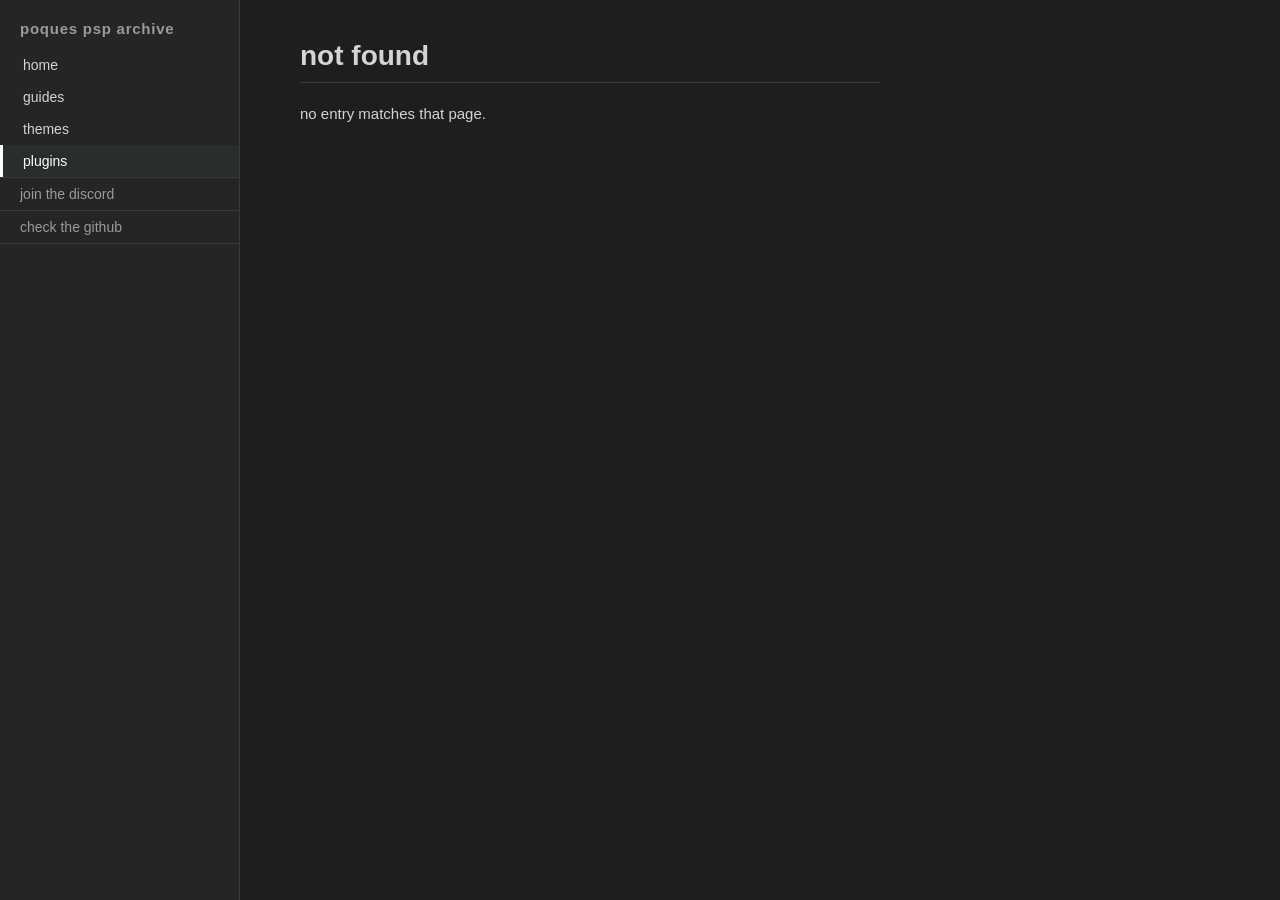
<file: plugin.html>
<!DOCTYPE html>
<html lang="en">
<head>
<meta charset="UTF-8">
<title>Plugin - PSP Wiki</title>
<link rel="stylesheet" href="css/style.css">
</head>
<body data-page="plugins">
  <nav id="sidebar">
    <h1 class="titleandvisits">poques psp archive</h1>
    <ul id="sidebar-nav">
      <li><a href="index.html" data-section="index">home</a></li>
      <li><a href="guide.html" data-section="guides">guides</a></li>
      <li><a href="themes.html" data-section="themes">themes</a></li>
      <li><a href="plugins.html" data-section="plugins">plugins</a></li>
      <a id="sidebar-discord" href="https://discord.gg/4gE6S7Jgd" target="_blank">join the discord</a>
      <a id="sidebar-discord" href="https://github.com/atmo1lost/psparchive" target="_blank">check the github</a>
    </ul>
  </nav>
  <main id="content" style="max-width: 700px;">
    <p>loading...</p>
  </main>

  <script src="js/main.js"></script>
  <script>initDetail("plugins");</script>
</body>
</html>
</file>
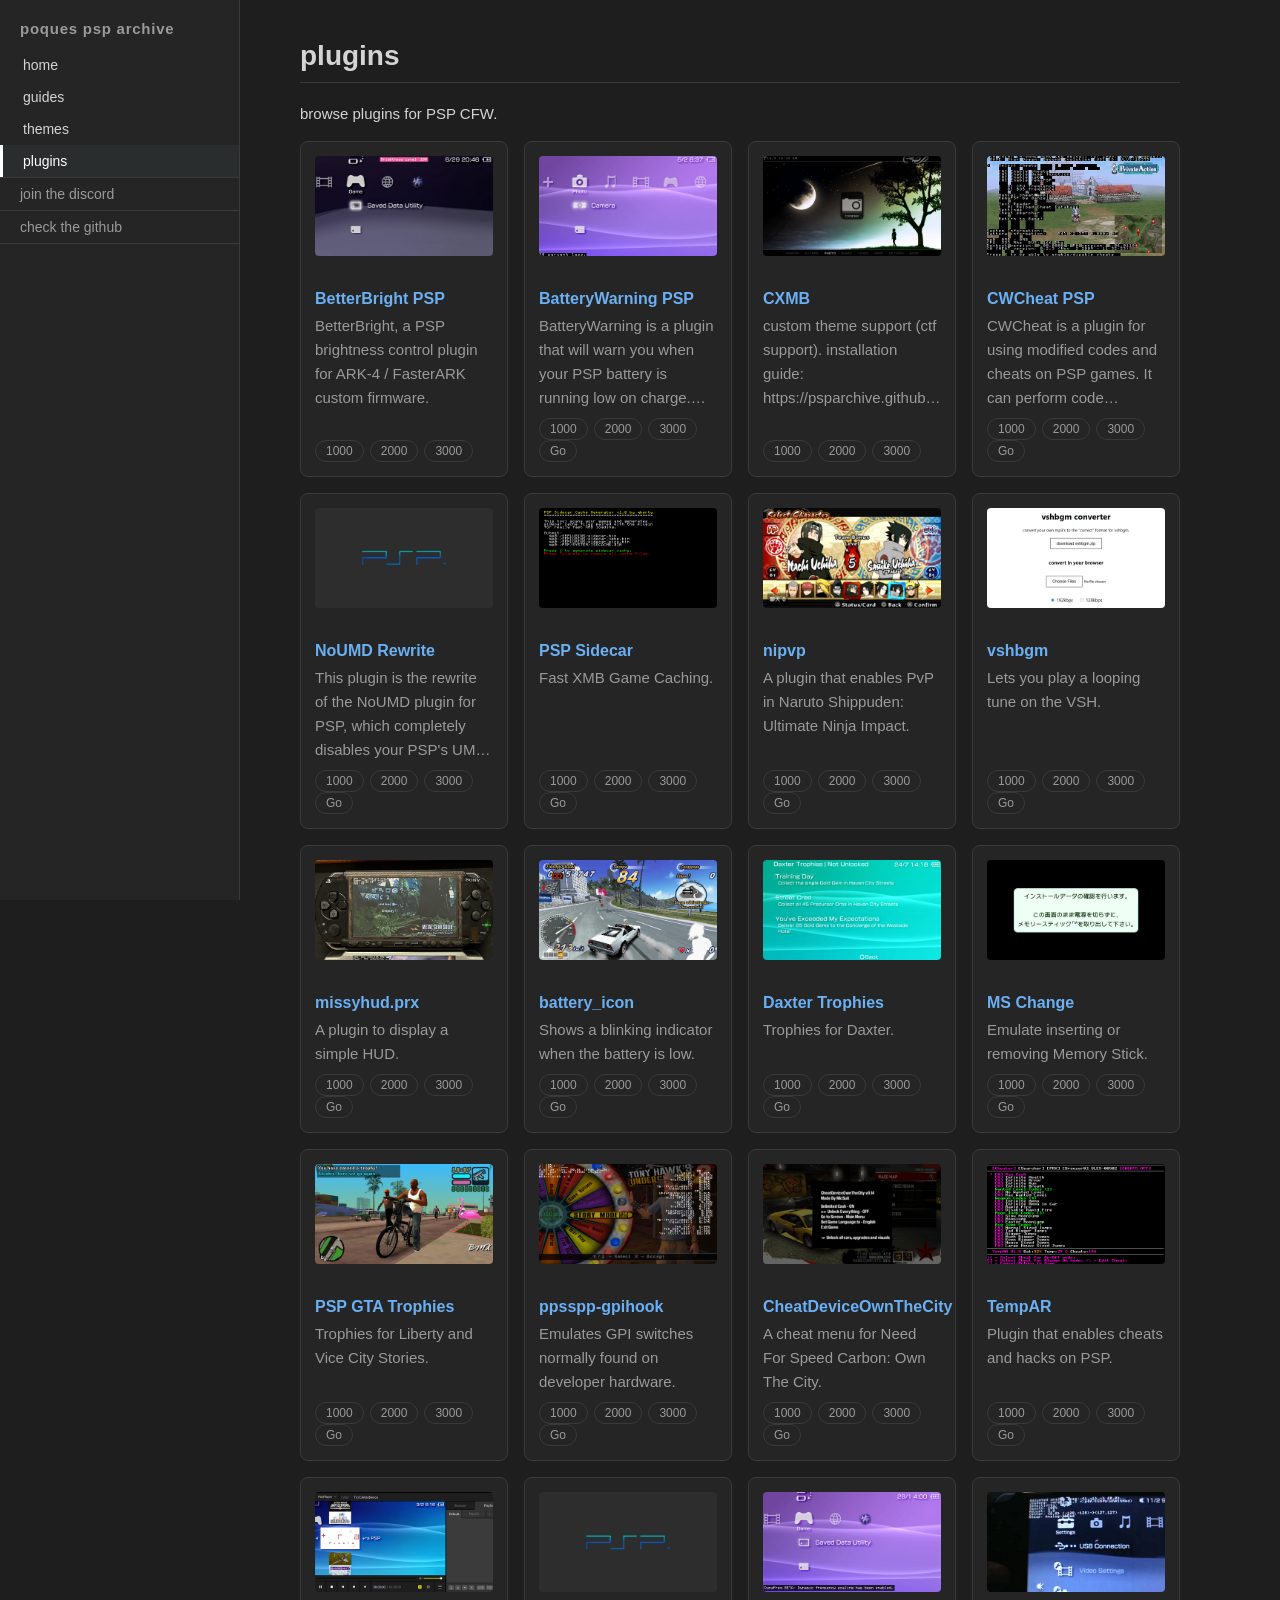
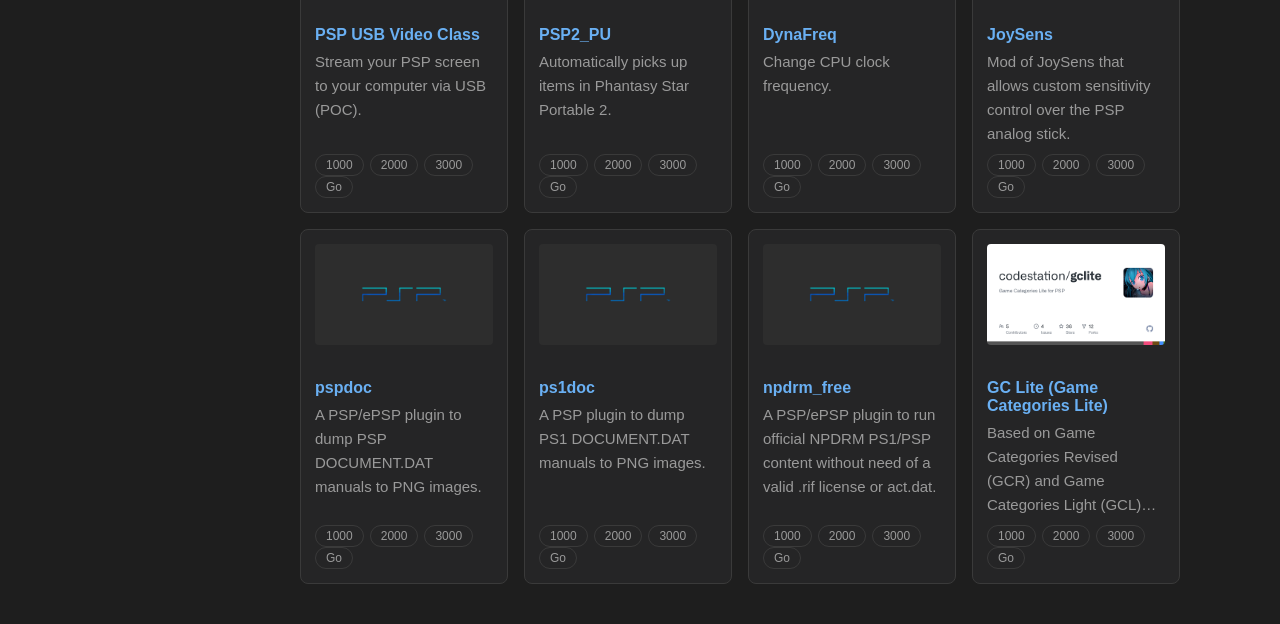
<file: plugins.html>
<!DOCTYPE html>
<html lang="en">
<head>
<meta name="viewport" content="width=device-width, initial-scale=1.0">
<meta charset="UTF-8">
<title>plugins | poques psp archive</title>
<meta name="description" content="poques psp archive is a collection of PSP plugins, themes and guides.">
<meta name="robots" content="index, follow, max-image-preview:large, max-snippet:-1, max-video-preview:-1">
<meta name="theme-color" content="#000000">
<meta name="color-scheme" content="dark light">
<meta name="application-name" content="poques psp archive">
<meta name="referrer" content="strict-origin-when-cross-origin">
<link rel="canonical" href="https://psparchive.pages.dev/">
<meta property="og:type" content="website">
<meta property="og:title" content="plugins - poques psp archive — PSP plugins, themes & guides">
<meta property="og:description" content="browse PSP plugins, themes and guides.">
<meta property="og:url" content="https://psparchive.pages.dev/">
<meta property="og:site_name" content="poques psp archive">
<meta property="og:image" content="https://psparchive.pages.dev/og-image.png">
<meta property="og:image:alt" content="poques psp archive">
<meta name="twitter:card" content="summary_large_image">
<meta name="twitter:title" content="poques psp archive — PSP plugins, themes & guides">
<meta name="twitter:description" content="browse PSP plugins, themes and guides.">
<meta name="twitter:image" content="https://psparchive.pages.dev/og-image.png">
<meta name="twitter:image:alt" content="poques psp archive">
<link rel="icon" href="/favicon.png">
<link rel="apple-touch-icon" href="/apple-touch-icon.png">
<link rel="stylesheet" href="css/style.css">
</head>
<body data-page="plugins">
  <nav id="sidebar">
    <h1 class="titleandvisits">poques psp archive</h1>
    <ul id="sidebar-nav">
      <li><a href="index.html" data-section="index">home</a></li>
      <li><a href="guide.html" data-section="guides">guides</a></li>
      <li><a href="themes.html" data-section="themes">themes</a></li>
      <li><a href="plugins.html" data-section="plugins">plugins</a></li>
      <a id="sidebar-discord" href="https://discord.gg/4gE6S7Jgd" target="_blank">join the discord</a>
      <a id="sidebar-discord" href="https://github.com/atmo1lost/psparchive" target="_blank">check the github</a>
    </ul>
  </nav>
  <main id="content" style="max-width: 1000px;">
    <h1>plugins</h1>
    <p>browse plugins for PSP CFW.</p>
    <div id="grid"></div>
  </main>

  <script src="js/main.js"></script>
  <script>initGrid("plugins");</script>
</body>
</html>
</file>
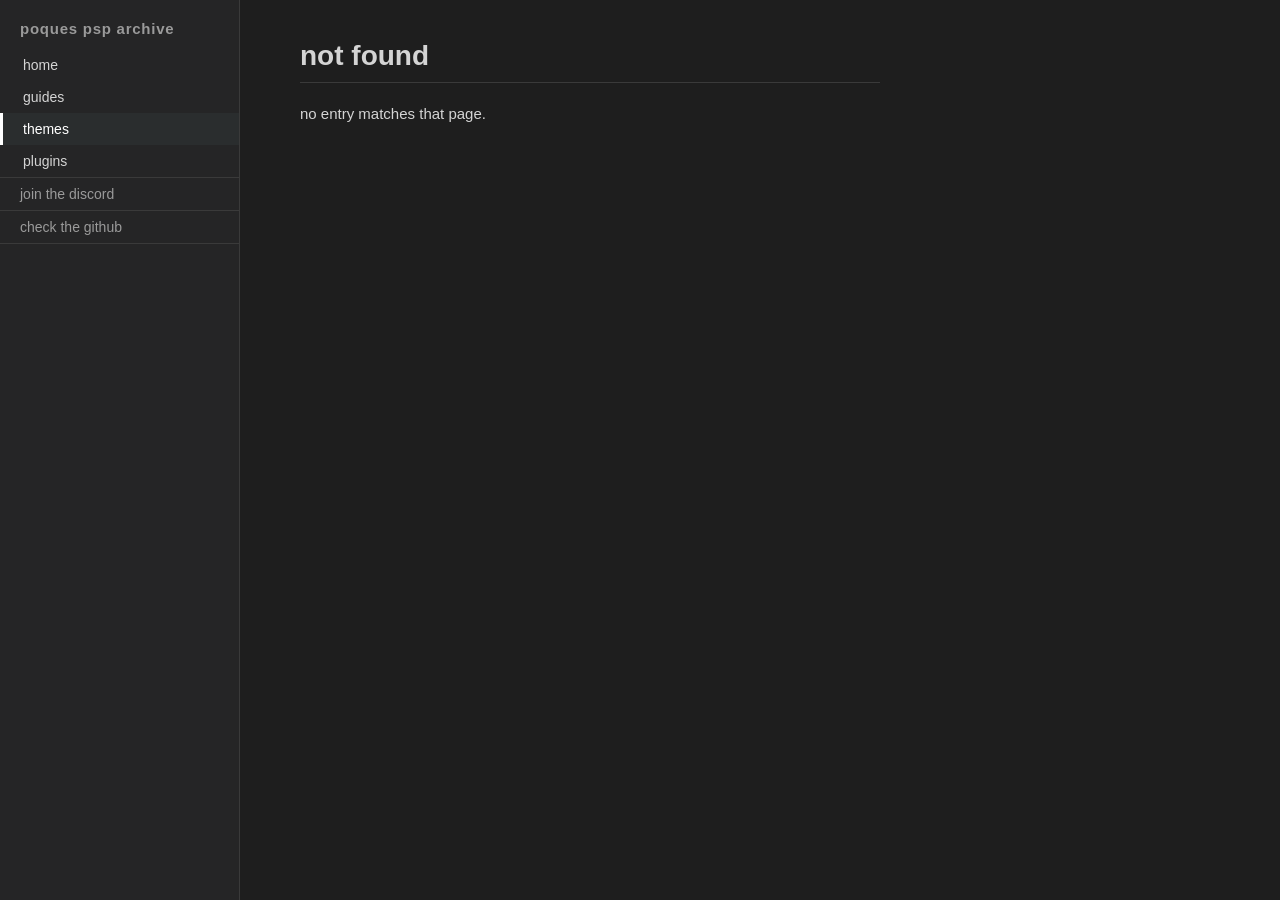
<file: theme.html>
<!DOCTYPE html>
<html lang="en">
<head>
<meta charset="UTF-8">
<title>Theme - PSP Wiki</title>
<link rel="stylesheet" href="css/style.css">
</head>
<body data-page="themes">
  <nav id="sidebar">
    <h1 class="titleandvisits">poques psp archive</h1>
    <ul id="sidebar-nav">
      <li><a href="index.html" data-section="index">home</a></li>
      <li><a href="guide.html" data-section="guides">guides</a></li>
      <li><a href="themes.html" data-section="themes">themes</a></li>
      <li><a href="plugins.html" data-section="plugins">plugins</a></li>
      <a id="sidebar-discord" href="https://discord.gg/4gE6S7Jgd" target="_blank">join the discord</a>
      <a id="sidebar-discord" href="https://github.com/atmo1lost/psparchive" target="_blank">check the github</a>
    </ul>
  </nav>
  <main id="content" style="max-width: 700px;">
    <p>loading...</p>
  </main>

  <script src="js/main.js"></script>
  <script>initDetail("themes");</script>
</body>
</html>
</file>
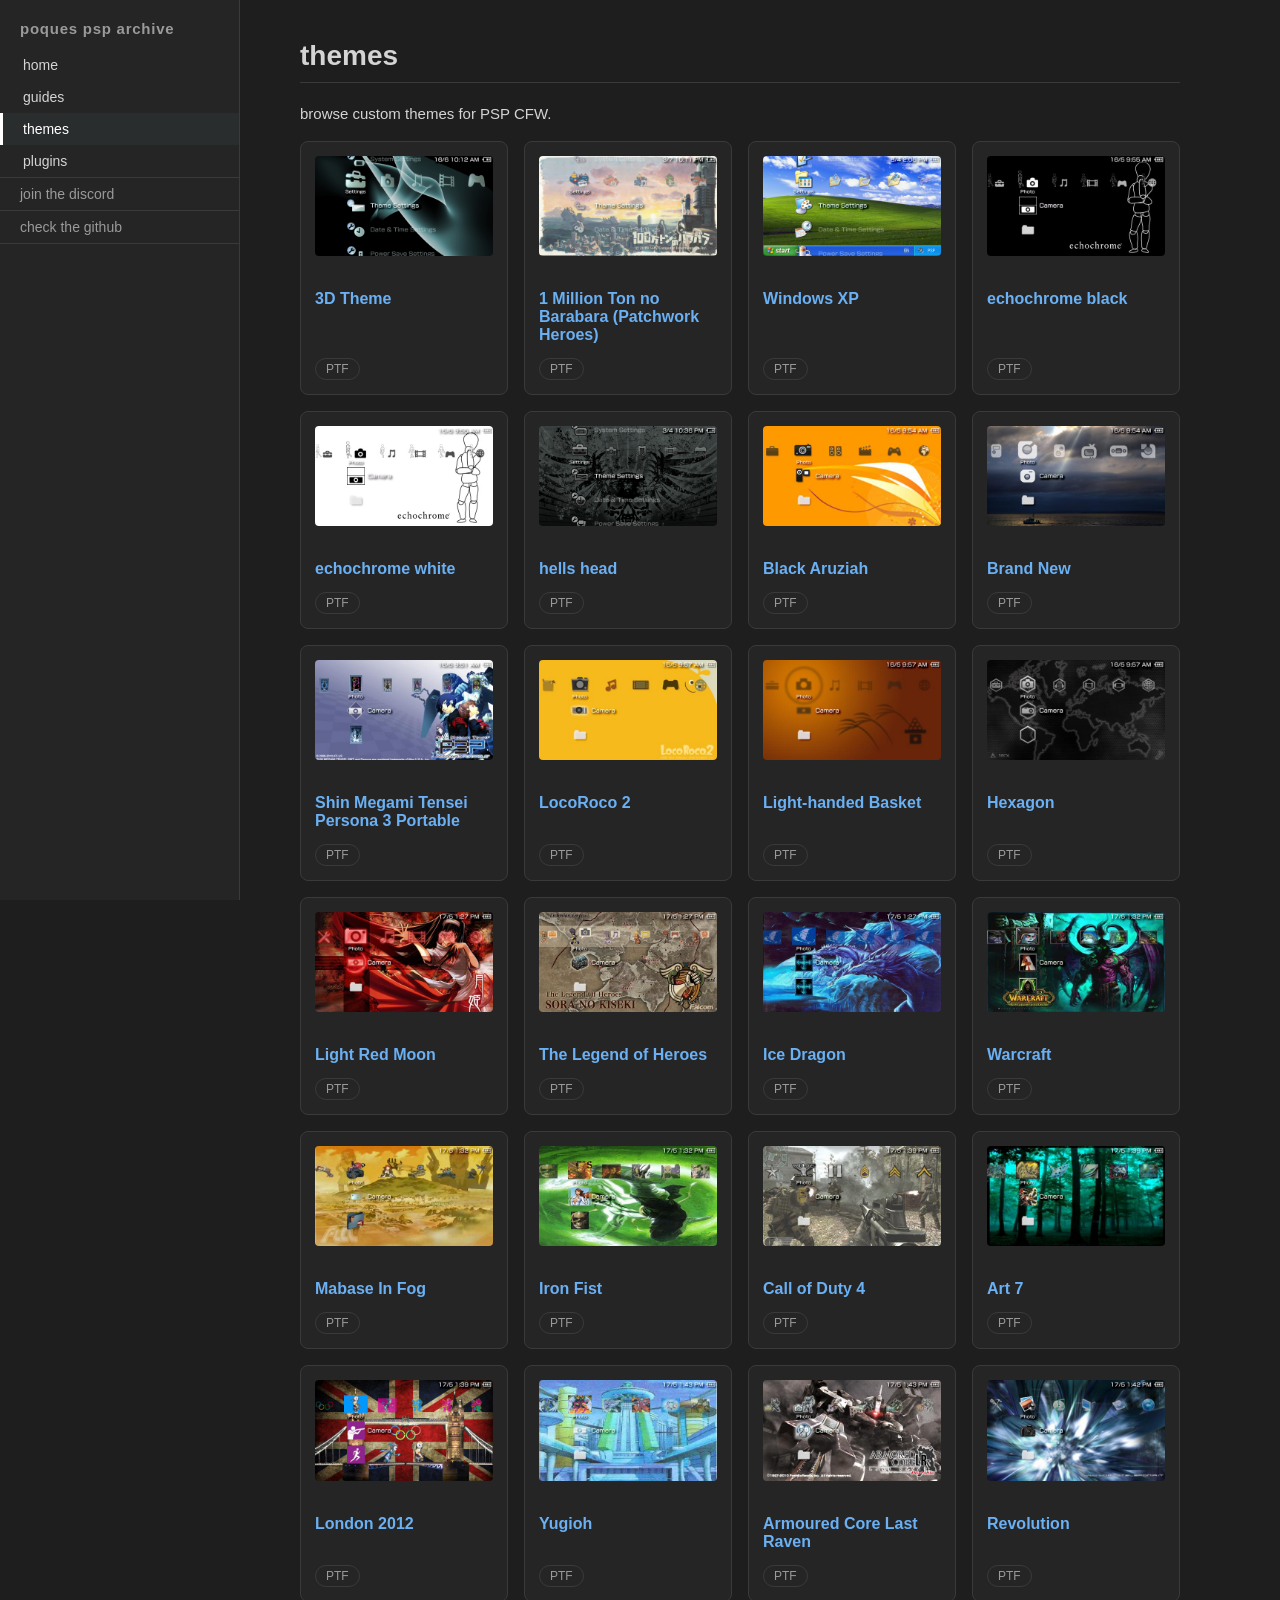
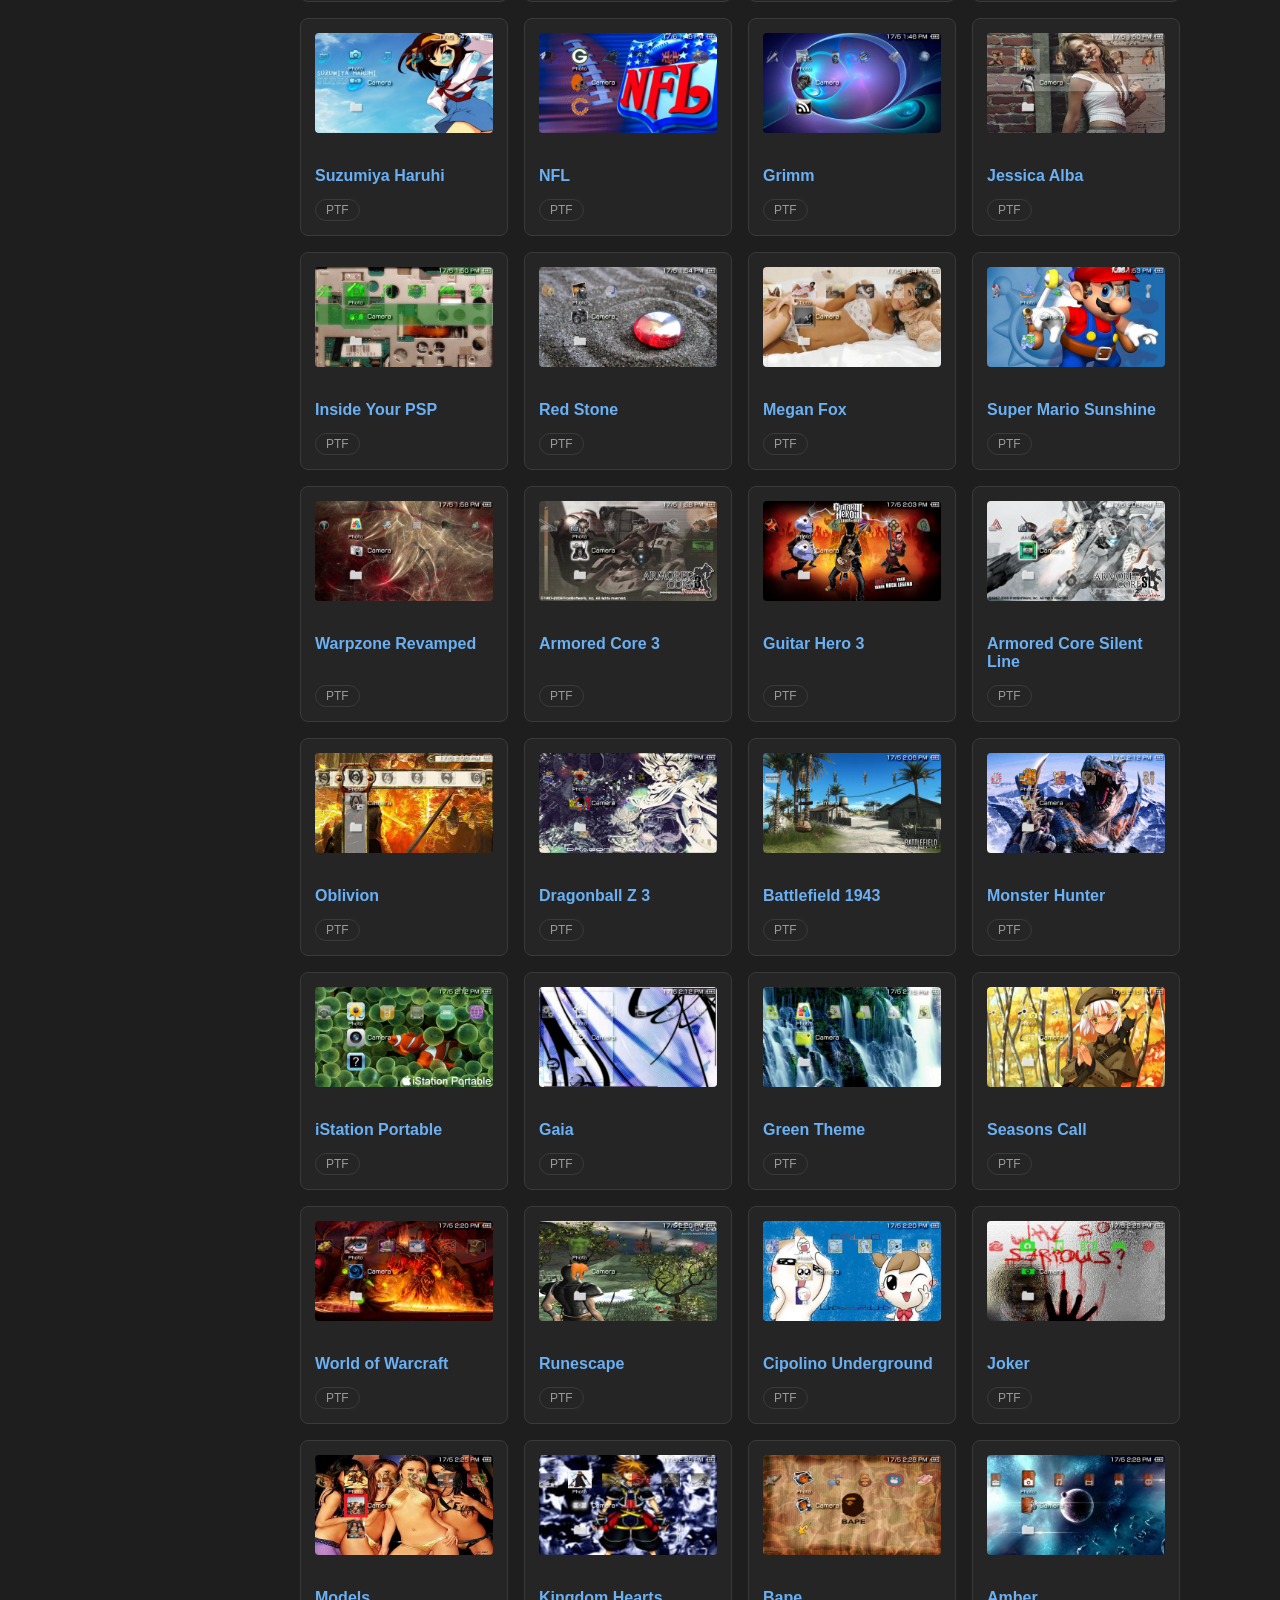
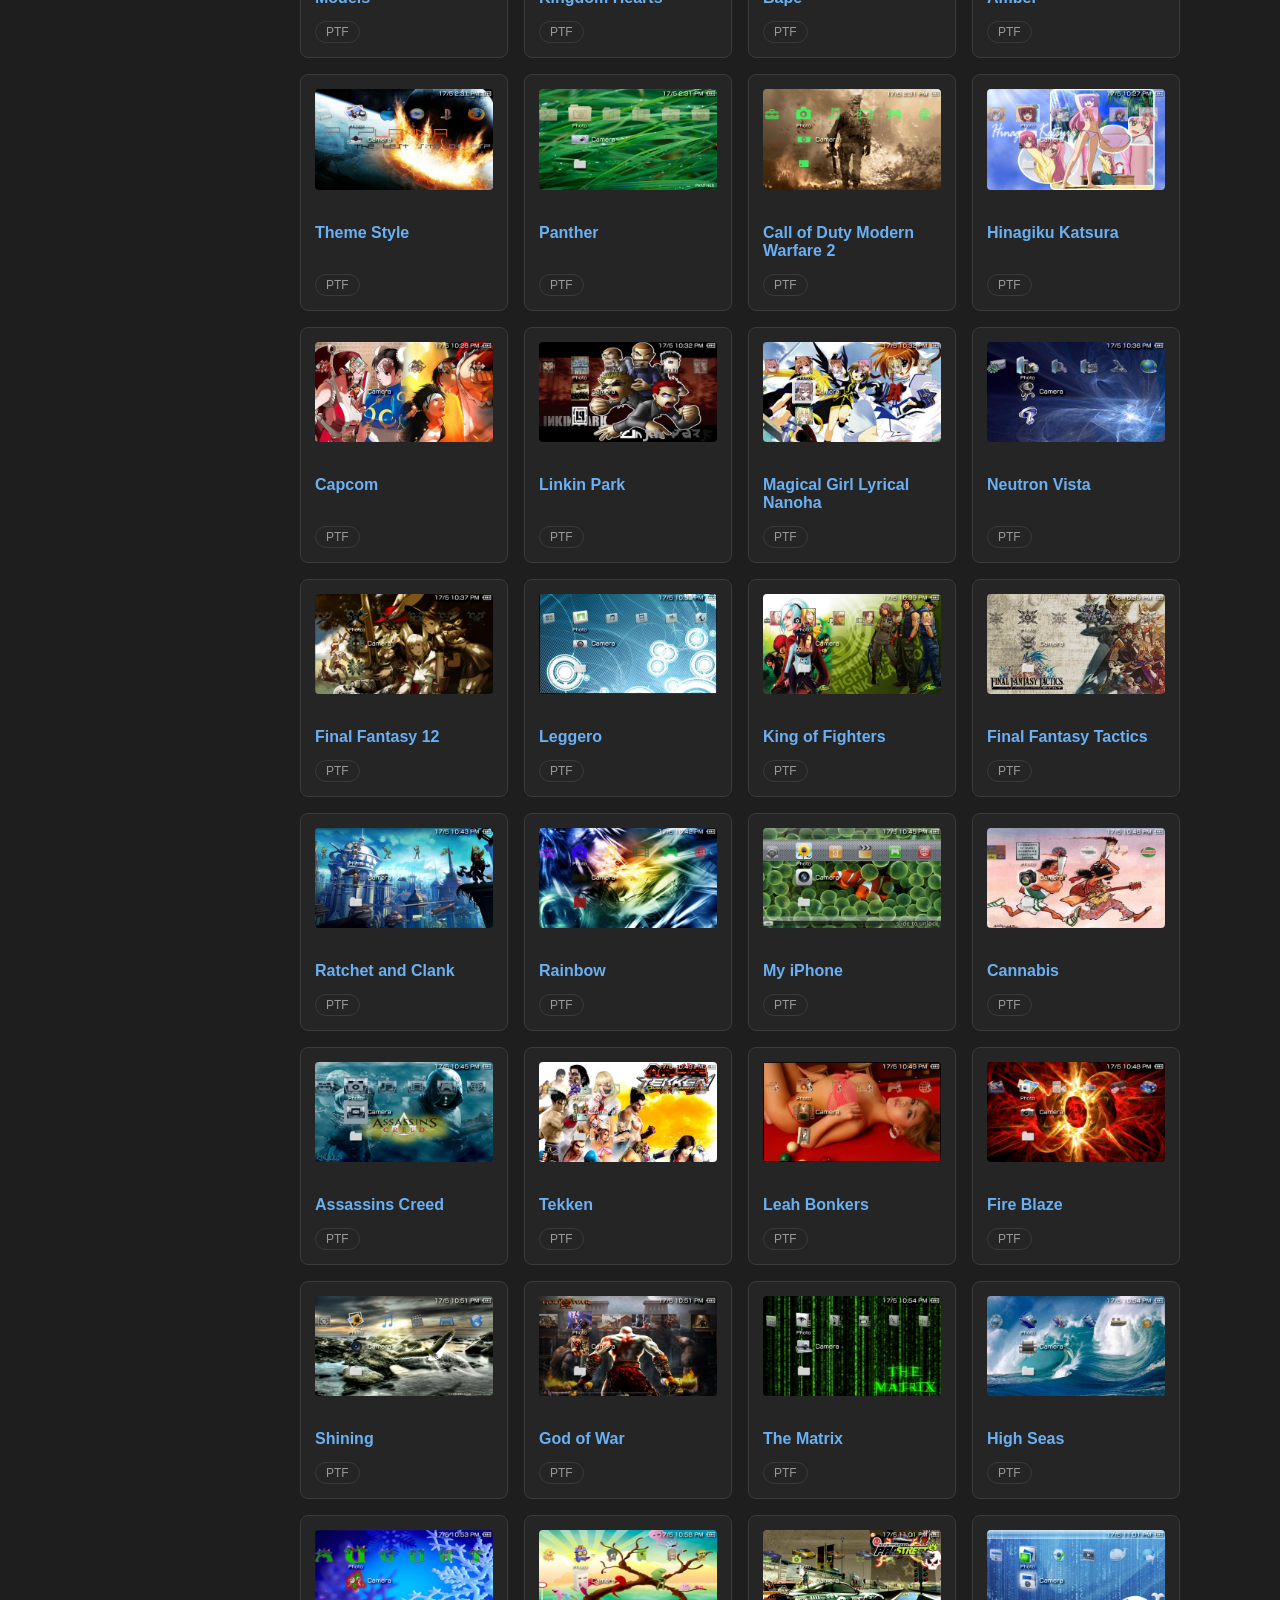
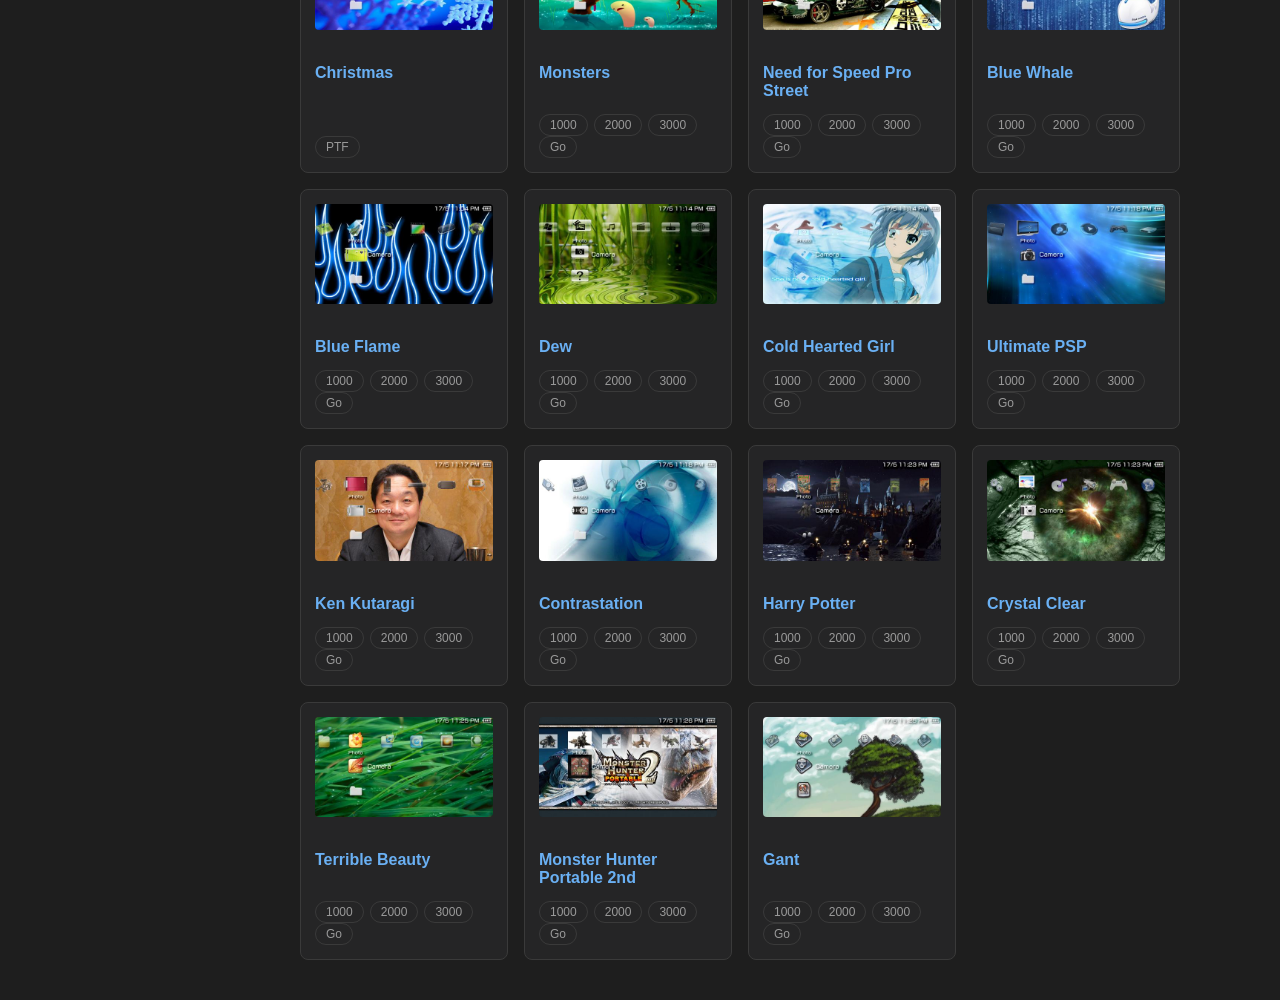
<file: themes.html>
<!DOCTYPE html>
<html lang="en">
<head>
<meta name="viewport" content="width=device-width, initial-scale=1.0">
<meta charset="UTF-8">
<title>themes | poques psp archive</title>
<meta name="description" content="poques psp archive is a collection of PSP plugins, themes and guides.">
<meta name="robots" content="index, follow, max-image-preview:large, max-snippet:-1, max-video-preview:-1">
<meta name="theme-color" content="#000000">
<meta name="color-scheme" content="dark light">
<meta name="application-name" content="poques psp archive">
<meta name="referrer" content="strict-origin-when-cross-origin">
<link rel="canonical" href="https://psparchive.pages.dev/">
<meta property="og:type" content="website">
<meta property="og:title" content="themes - poques psp archive — PSP plugins, themes & guides">
<meta property="og:description" content="browse PSP plugins, themes and guides.">
<meta property="og:url" content="https://psparchive.pages.dev/">
<meta property="og:site_name" content="poques psp archive">
<meta property="og:image" content="https://psparchive.pages.dev/og-image.png">
<meta property="og:image:alt" content="poques psp archive">
<meta name="twitter:card" content="summary_large_image">
<meta name="twitter:title" content="poques psp archive — PSP plugins, themes & guides">
<meta name="twitter:description" content="browse PSP plugins, themes and guides.">
<meta name="twitter:image" content="https://psparchive.pages.dev/og-image.png">
<meta name="twitter:image:alt" content="poques psp archive">
<link rel="icon" href="/favicon.png">
<link rel="apple-touch-icon" href="/apple-touch-icon.png">
<link rel="stylesheet" href="css/style.css">
</head>
<body data-page="themes">
  <nav id="sidebar">
    <h1 class="titleandvisits">poques psp archive</h1>
    <ul id="sidebar-nav">
      <li><a href="index.html" data-section="index">home</a></li>
      <li><a href="guide.html" data-section="guides">guides</a></li>
      <li><a href="themes.html" data-section="themes">themes</a></li>
      <li><a href="plugins.html" data-section="plugins">plugins</a></li>
      <a id="sidebar-discord" href="https://discord.gg/4gE6S7Jgd" target="_blank">join the discord</a>
      <a id="sidebar-discord" href="https://github.com/atmo1lost/psparchive" target="_blank">check the github</a>
    </ul>
  </nav>
  <main id="content" style="max-width: 1000px;">
    <h1>themes</h1>
    <p>browse custom themes for PSP CFW.</p>
    <div id="grid"></div>
  </main>

  <script src="js/main.js"></script>
  <script>initGrid("themes");</script>
</body>
</html>
</file>
<file: css/style.css>
:root {
  --bg: #1e1e1e;
  --panel: #252526;
  --border: #3a3a3a;
  --text: #d4d4d4;
  --text-dim: #9a9a9a;
  --link: #6ab0f3;
  --code-bg: #2d2d2d;
  --accent: #ffffff;
}

* { box-sizing: border-box; }

body {
  margin: 0;
  font-family: -apple-system, "Segoe UI", Arial, sans-serif;
  background: var(--bg);
  color: var(--text);
  display: flex;
  min-height: 100vh;
}

#sidebar-search {
  display: block;
  width: calc(100% - 40px);
  margin: 0 20px 16px;
  padding: 6px 10px;
  background: var(--code-bg);
  border: 1px solid var(--border);
  border-radius: 6px;
  color: var(--text);
  font-size: 13px;
}

#sidebar-search:focus {
  outline: none;
  border-color: var(--accent);
}

/* sidebar nav sections */
#sidebar-nav {
  list-style: none;
  margin: 0 0 20px;
  padding: 0 0 16px;
  border-bottom: 1px solid var(--border);
}

#sidebar-list-label {
  font-size: 12px;
  letter-spacing: 0.05em;
  color: var(--text-dim);
  padding-left: 32px;
  margin: 12px 0 8px;
}

#sidebar-nav a {
  display: block;
  padding: 8px 20px;
  color: var(--text-dim);
  text-decoration: none;
  font-size: 14px;
}

#sidebar-nav a:hover {
  background: #2a2d2e;
  color: var(--text);
}

#sidebar-nav a.active {
  color: var(--accent);
  background: #2a2d2e;
  border-left: 3px solid var(--accent);
}

/* card grid, for themes/plugins */
#grid {
  display: grid;
  grid-template-columns: repeat(auto-fill, minmax(200px, 1fr));
  gap: 16px;
}

.card {
  background: var(--panel);
  border: 1px solid var(--border);
  border-radius: 8px;
  padding: 14px;
  text-decoration: none;
  color: var(--text);
  display: flex;
  flex-direction: column;
}

.card:hover {
  border-color: var(--accent);
}

.card .thumb {
  width: 100%;
  aspect-ratio: 16 / 9;
  background: var(--code-bg);
  border-radius: 4px;
  margin-bottom: 10px;
  object-fit: cover;
  display: block;
}

.card h3 {
  margin: 0 0 6px;
  font-size: 15px;
}

.card p {
  margin: 0;
  font-size: 13px;
  color: var(--text-dim);
  line-height: 1.4;
  overflow-wrap: break-word;
  word-break: break-word;
  display: -webkit-box;
  -webkit-line-clamp: 4;
  -webkit-box-orient: vertical;
  overflow: hidden;
}

.card .compat {
  margin-top: auto;
  padding-top: 8px;
}

/* sidebar */
#sidebar {
  width: 240px;
  flex-shrink: 0;
  background: var(--panel);
  border-right: 1px solid var(--border);
  padding: 20px 0;
  height: 100vh;
  position: sticky;
  top: 0;
  overflow-y: auto;
  display: flex;
  flex-direction: column;
}

#sidebar-discord {
  margin-top: auto;
  display: block;
  padding: 12px 20px;
  border-top: 1px solid var(--border);
  color: var(--text-dim);
  text-decoration: none;
  font-size: 13px;
}

#sidebar-discord:hover {
  color: var(--text);
  background: #2a2d2e;
}

#sidebar h1 {
  font-size: 15px;
  letter-spacing: 0.05em;
  color: var(--text-dim);
  padding: 0 20px;
  margin: 0 0 12px;
}

#sidebar ul {
  list-style: none;
  margin: 0;
  padding: 0;
}

#sidebar li a {
  display: block;
  padding: 8px 20px;
  color: var(--text);
  text-decoration: none;
  font-size: 14px;
  border-left: 3px solid transparent;
}

#sidebar li a:hover {
  background: #2a2d2e;
}

#sidebar li a.active {
  border-left-color: var(--accent);
  background: #2a2d2e;
  color: var(--accent);
}

/* main content, styled like a rendered markdown doc */
#content {
  flex: 1;
  max-width: 780px;
  padding: 40px 60px;
}

#content h1 {
  font-size: 28px;
  border-bottom: 1px solid var(--border);
  padding-bottom: 10px;
  margin-top: 0;
}

#content h2 {
  font-size: 20px;
  margin-top: 32px;
  border-bottom: 1px solid var(--border);
  padding-bottom: 6px;
}

#content h3 {
  font-size: 16px;
  margin-top: 24px;
}

#content p, #content li {
  line-height: 1.6;
  font-size: 15px;
}

#content a { color: var(--link); }

#content code {
  background: var(--code-bg);
  padding: 2px 6px;
  border-radius: 4px;
  font-family: "SF Mono", Consolas, monospace;
  font-size: 13px;
}

#content pre {
  background: var(--code-bg);
  padding: 14px 16px;
  border-radius: 6px;
  overflow-x: auto;
  border: 1px solid var(--border);
}

#content pre code {
  background: none;
  padding: 0;
}

#content blockquote {
  margin: 16px 0;
  padding: 4px 16px;
  border-left: 3px solid var(--accent);
  background: #2a2d2e;
  color: var(--text-dim);
}

#content table {
  border-collapse: collapse;
  width: 100%;
  margin: 16px 0;
  font-size: 14px;
}

#content th, #content td {
  border: 1px solid var(--border);
  padding: 8px 12px;
  text-align: left;
}

#content th {
  background: var(--panel);
}

#content ul, #content ol {
  padding-left: 24px;
}

#tags {
  margin-bottom: 20px;
}

.tag {
  display: inline-block;
  background: var(--panel);
  border: 1px solid var(--border);
  color: var(--text-dim);
  font-size: 12px;
  padding: 3px 10px;
  border-radius: 12px;
  margin-right: 6px;
}

@media (max-width: 700px) {
  body { flex-direction: column; }
  #sidebar {
    width: 100%;
    height: auto;
    position: relative;
  }
  #content { padding: 24px; }
}

.button {
  display: inline-block;
  padding: 8px 18px;
  background: #3a3a3a;
  color: #000;
  font-size: 13px;
  font-weight: 600;
  text-decoration: none;
  border: 2px solid #2a2a2a;
  border-radius: 6px;
  cursor: pointer;
}

.button:hover {
  background: #444444;
}

.button:active {
  background: #333333;
}
</file>
